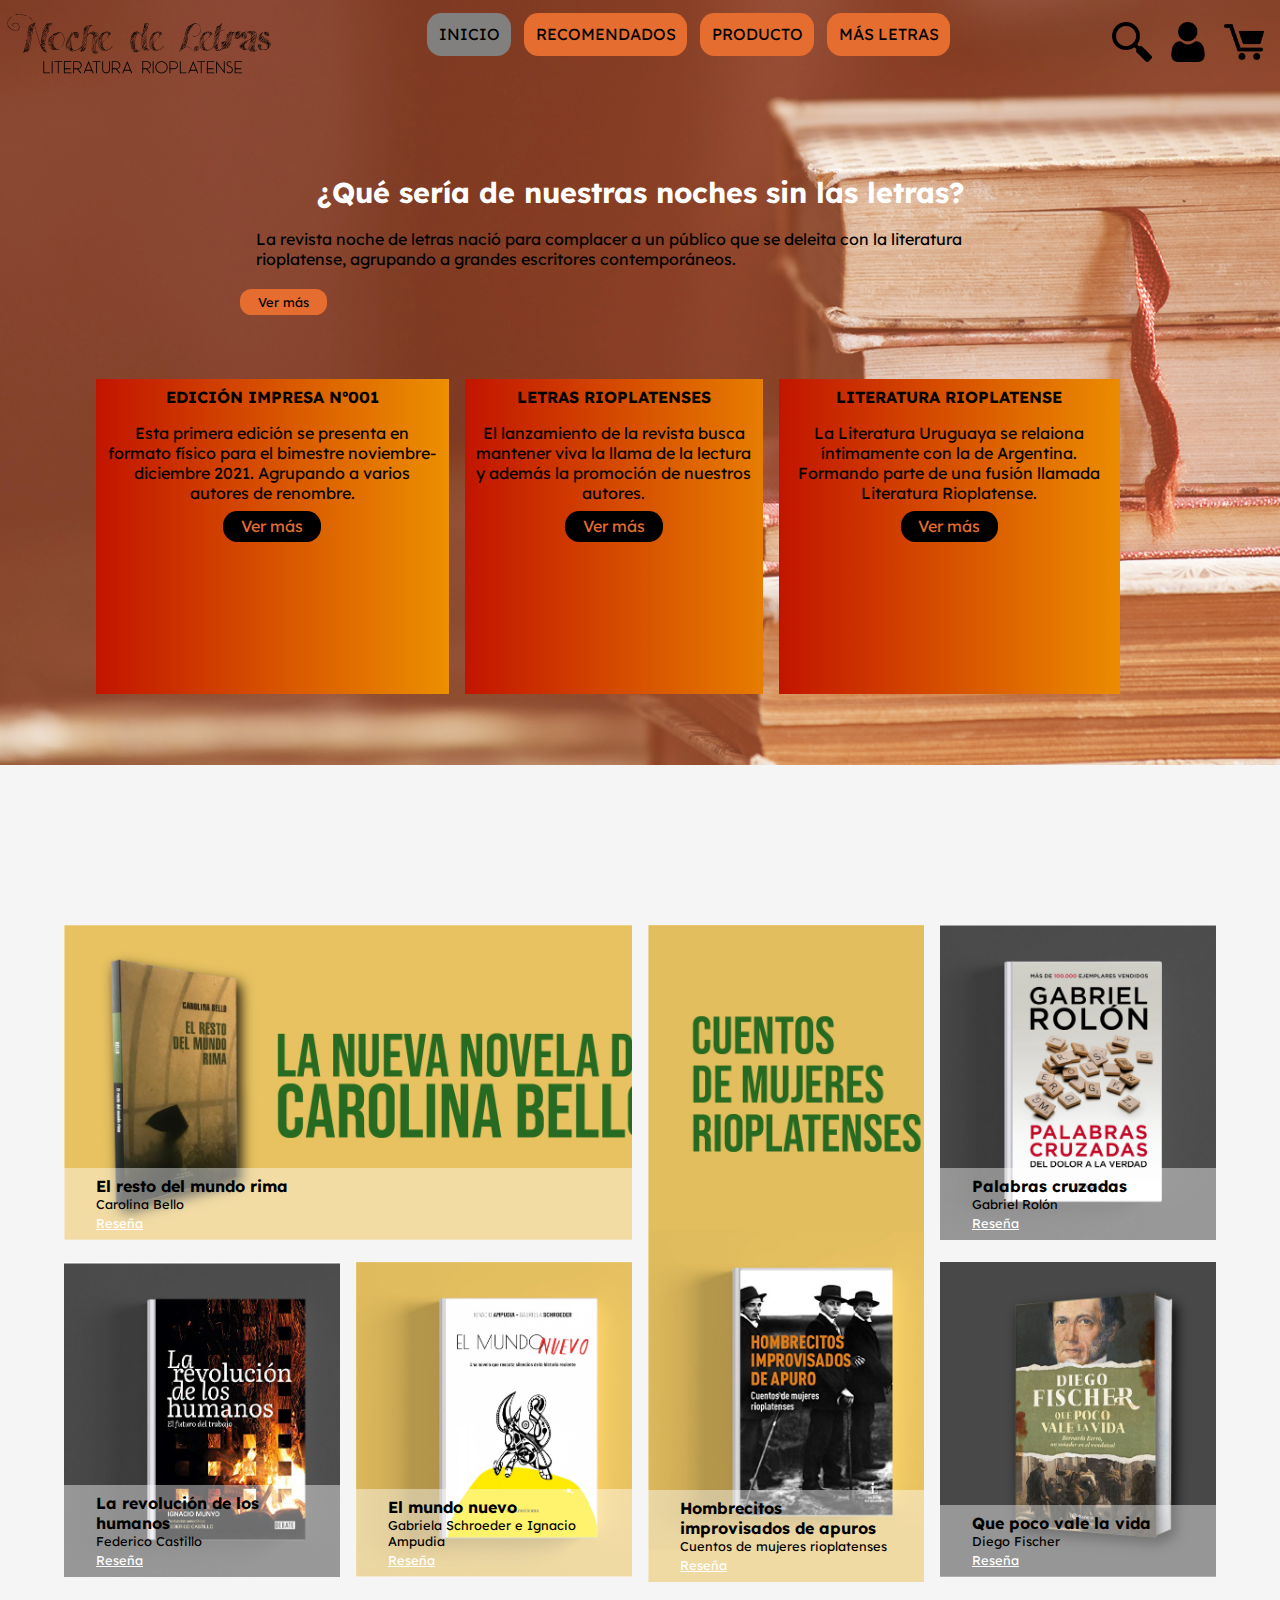
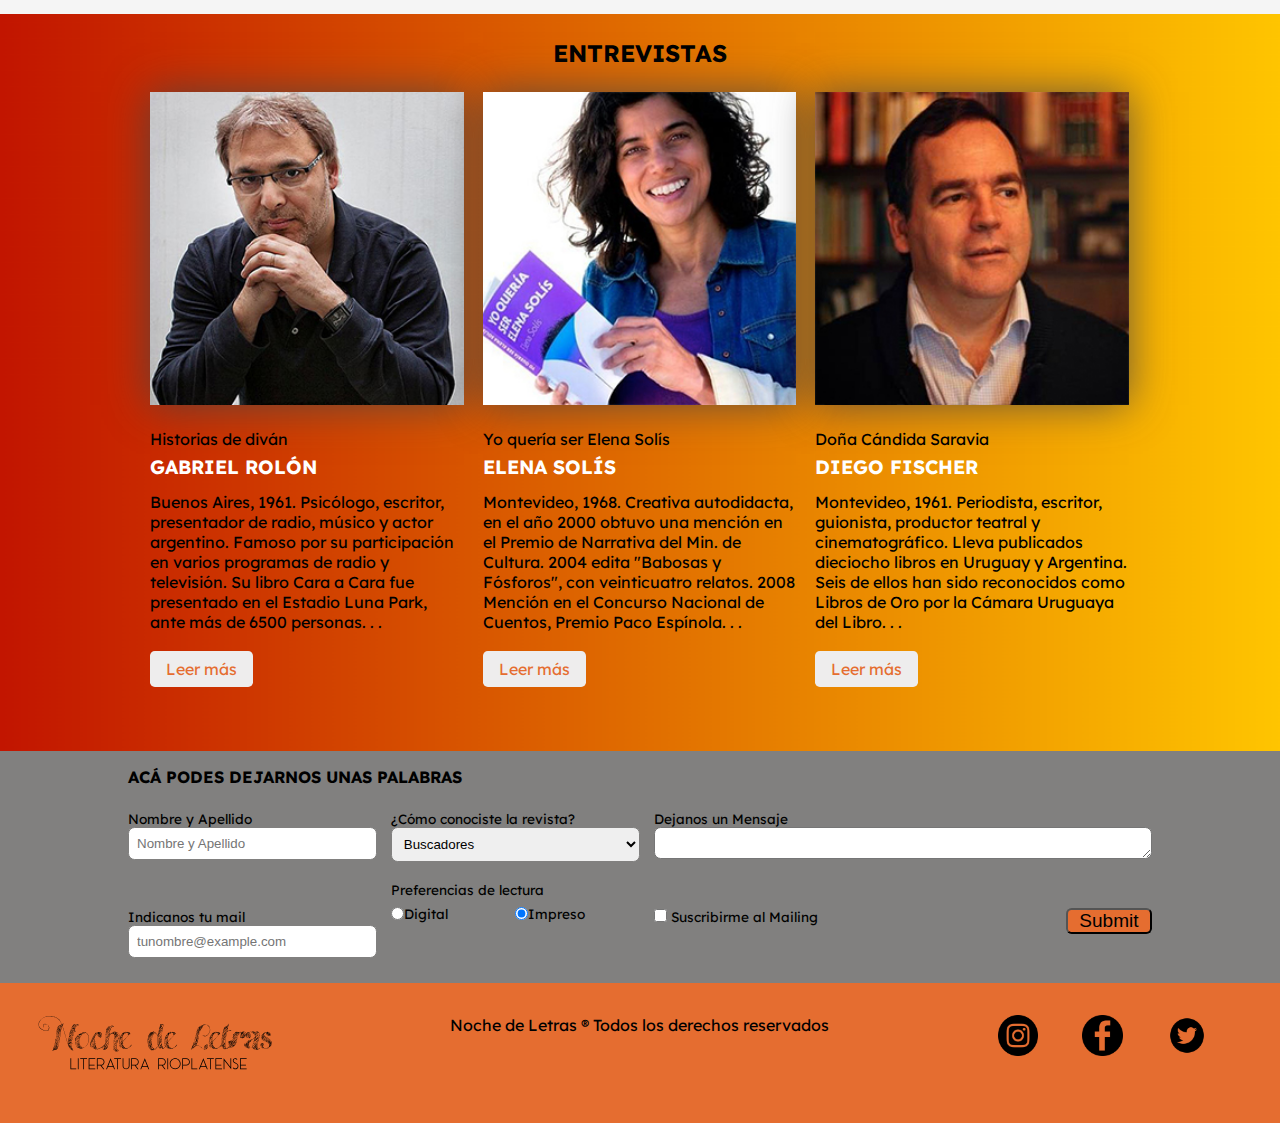
<file: index.html>
<!DOCTYPE html>
<html lang="es">

<head>
    <meta charset="UTF-8">
    <meta http-equiv="X-UA-Compatible" content="IE=edge">
    <meta name="viewport" content="width=device-width, initial-scale=1.0">
    <link href="css/estilos.css" rel="stylesheet" type="text/css">
    <title>Noche de Letras - Inicio</title>
    <link rel="icon" type="image/icon" href="img/favicon.ico">
</head>

<body>

    <div id="banner1">

        <header>
            <a href="index.html" id="logo">
                <figure>
                    <img src="img/logo.svg" alt="logo del sitio">
                </figure>
            </a>

            <nav>
                <ul>
                    <li id="activo"><a href="index.html">Inicio</a></li>
                    <li><a href="recomendados.html">Recomendados</a></li>
                    <li><a href="producto.html">Producto</a></li>
                    <li><a href="error.html">Más Letras</a></li>
                </ul>
            </nav>

            <div id="iconos">
                <figure> <a href="#"> <img src="img/lupa.png" alt="icono buscar"></a></figure>
                <figure> <a href="#"><img src="img/usuario.png" alt="icono iniciar sesión"></a></figure>
                <figure> <a href="#"><img src="img/carrito.png" alt="icono carrito de compras"></a></figure>
            </div>

        </header>

        <section>
            <article id="contenido-banner">
                <h1>¿Qué sería de nuestras noches sin las letras?</h1>
                <p>La revista noche de letras nació para complacer a un público que se deleita con la literatura
                    rioplatense, agrupando a grandes escritores contemporáneos.</p>
                <a href="#">Ver más</a>
            </article>

            <div id="cajas" class="contenedor1">
                <article id="caja-1">
                    <h2>Edición Impresa Nº001</h2>
                    <p>Esta primera edición se presenta en formato físico para el bimestre noviembre-diciembre 2021.
                        Agrupando a varios autores de renombre.</p>
                    <a href="#">Ver más</a>
                </article>

                <article id="caja-2">
                    <h2>Letras rioplatenses</h2>
                    <p>El lanzamiento de la revista busca mantener viva la llama de la lectura y además la promoción de
                        nuestros autores.</p>
                    <a href="#">Ver más</a>
                </article>

                <article id="caja-3">
                    <h2>Literatura rioplatense</h2>
                    <p>La Literatura Uruguaya se relaiona íntimamente con la de Argentina. Formando parte de una fusión
                        llamada Literatura Rioplatense.</p>
                    <a href="#">Ver más</a>
                </article>
            </div>

        </section>

    </div>

    <div class="contenedor1" id="grid">

        <article id="img1">
            <div>
                <h3>El resto del mundo rima</h3>
                <p>Carolina Bello</p>
                <a href="#">Reseña</a>
            </div>
        </article>

        <article id="img2">
            <div>
                <h3>Hombrecitos improvisados de apuros</h3>
                <p>Cuentos de mujeres rioplatenses</p>
                <a href="#">Reseña</a>
            </div>
        </article>

        <article id="img3">
            <div>
                <h3>Palabras cruzadas</h3>
                <p>Gabriel Rolón</p>
                <a href="#">Reseña</a>
            </div>
        </article>

        <article id="img4">
            <div>
                <h3>La revolución de los humanos</h3>
                <p>Federico Castillo</p>
                <a href="#">Reseña</a>
            </div>
        </article>

        <article id="img5">
            <div>
                <h3>El mundo nuevo</h3>
                <p>Gabriela Schroeder e Ignacio Ampudia</p>
                <a href="#">Reseña</a>
            </div>
        </article>

        <article id="img6">
            <div>
                <h3>Que poco vale la vida</h3>
                <p>Diego Fischer</p>
                <a href="#">Reseña</a>
            </div>
        </article>

    </div>

    <section id="entrevistas">

        <div class="contenedor1">

            <h2>Entrevistas</h2>

            <div id="autores">

                <article id="rolon">
                    <figure>
                        <img src="img/8.jpg" alt="Gabriel Rolón" class="img-fluida">
                    </figure>
                    <div class="caja-texto">
                        <div>
                            <p>Historias de diván</p>
                            <h4>Gabriel Rolón</h4>
                        </div>
                        <p class="ocultar-texto">Buenos Aires, 1961. Psicólogo, escritor, presentador de
                            radio, músico y actor
                            argentino.
                            Famoso por su participación en varios programas de radio y televisión. Su libro Cara a Cara
                            fue
                            presentado en el Estadio Luna Park, ante más de 6500 personas. . .</p>
                        <a href="">Leer más</a>
                    </div>
                </article>

                <article id="solis">
                    <figure>
                        <img src="img/7.jpg" alt="Elena Solís" class="img-fluida">
                    </figure>
                    <div class="caja-texto">
                        <div>
                            <p>Yo quería ser Elena Solís</p>
                            <h4>Elena Solís</h4>
                        </div>
                        <p class="ocultar-texto">Montevideo, 1968. Creativa autodidacta, en el año 2000 obtuvo
                            una mención en el
                            Premio de
                            Narrativa del Min. de Cultura. 2004 edita "Babosas y Fósforos", con veinticuatro relatos.
                            2008 Mención en el Concurso Nacional de Cuentos, Premio Paco Espínola. . .</p>
                        <a href="#">Leer más</a>
                    </div>

                </article>


                <article id="fischer">
                    <figure>
                        <img src="img/9.jpg" alt="Diego Fischer" class="img-fluida">
                    </figure>
                    <div class="caja-texto">
                        <div>
                            <p>Doña Cándida Saravia</p>
                            <h4>Diego Fischer</h4>
                        </div>
                        <p>Montevideo, 1961. Periodista, escritor, guionista, productor teatral y cinematográfico. Lleva
                            publicados
                            dieciocho libros en Uruguay y Argentina. Seis de ellos han sido reconocidos como Libros de
                            Oro
                            por la
                            Cámara Uruguaya del Libro. . .</p>
                        <a href="">Leer más</a>

                    </div>
                </article>

            </div>

        </div>

    </section>

    <div id="formulario">

        <div class="contenedor2">

            <h3 class="titulo-padding">Acá podes dejarnos unas palabras</h3>

            <form method="post" action="procesar.php">

                <div id="nombre-apellido">
                    <label for="nombre">Nombre y Apellido</label>
                    <input type="text" name="nombre" placeholder="Nombre y Apellido" required>
                </div>

                <div id="seleccion">
                    <label for="conocer">¿Cómo conociste la revista?</label>
                    <select id="conocer" name="conocer">
                        <option value="0" selected>Buscadores</option>
                        <option value="A">Sugerencia de amigo/conocido</option>
                        <option value="B">Publicidad en Internet</option>
                        <option value="C">Redes Sociales</option>
                        <option value="D">Otro</option>
                    </select>
                </div>

                <div id="mensaje">
                    <label for="msj">Dejanos un Mensaje</label>
                    <textarea name="mensaje" id="msj" maxlength="300" required></textarea>
                </div>

                <div id="correo">
                    <label for="email">Indicanos tu mail</label>
                    <input type="email" name="email" placeholder="tunombre@example.com" required>
                </div>


                <fieldset id="preferencias">
                    <legend>Preferencias de lectura</legend>

                    <input type="radio" name="opciones" value="digital" id="digital">
                    <label for="digital">Digital</label>

                    <input type="radio" name="opciones" value="impreso" id="impreso" checked>
                    <label for="impreso">Impreso</label>

                </fieldset>

                <div id="mailAd">
                    <div class="flex"> <input type="checkbox" name="mailing" id="mailing">
                        <label for="mailing" class="especial"> Suscribirme al Mailing </label>
                    </div>
                    <input type="submit" id="boton-form"></input>
                </div>


            </form>

        </div>

    </div>



    <footer>
        <figure> <img src="img/logo.svg" alt="logo del sitio"></figure>

        <p>Noche de Letras ® Todos los derechos reservados</p>

        <div id="iconos-redes">
            <figure><img src="img/ig.png" alt="logo instagram"></figure>
            <figure><img src="img/fb.png" alt="logo facebook"></figure>
            <figure><img src="img/tw.png" alt="logo twitter"></figure>
        </div>
    </footer>

</body>

</html>
</file>
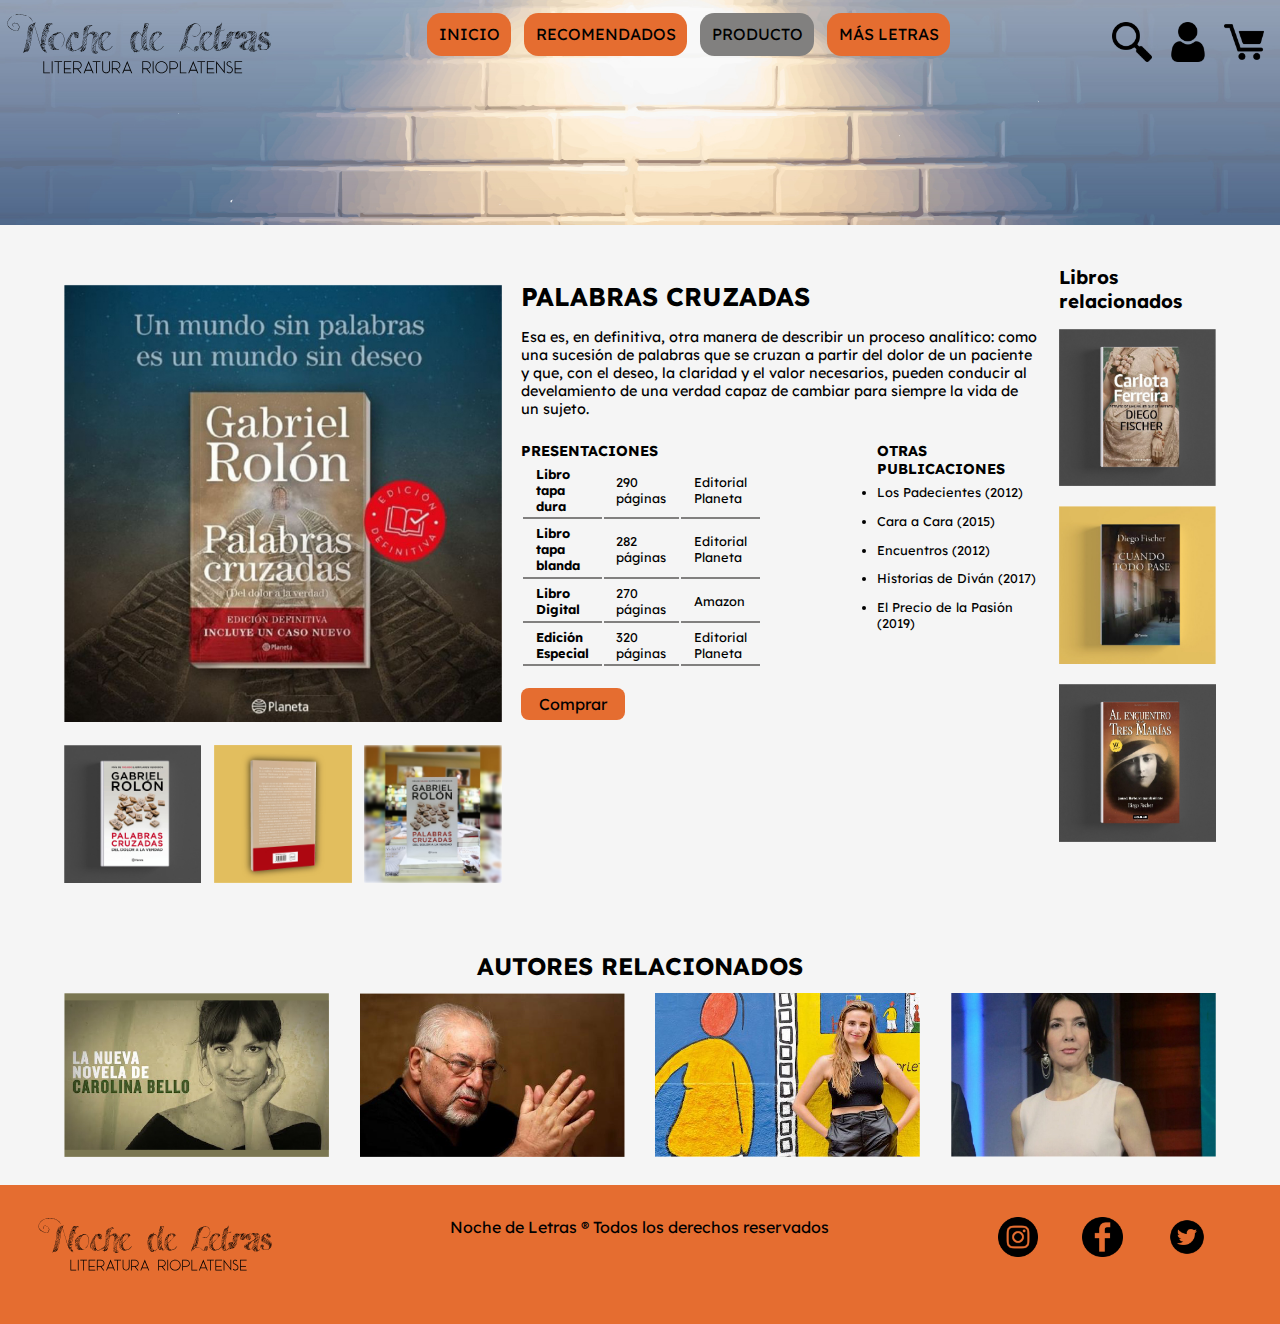
<file: producto.html>
<!DOCTYPE html>
<html lang="es">

<head>
    <meta charset="UTF-8">
    <meta http-equiv="X-UA-Compatible" content="IE=edge">
    <meta name="viewport" content="width=device-width, initial-scale=1.0">
    <link href="css/estilos.css" rel="stylesheet" type="text/css">
    <title>Producto</title>
    <link rel="icon" type="image/icon" href="img/favicon.ico">
</head>

<body>

    <div id="banner3">

        <header>
            <a href="index.html" id="logo">
                <figure>
                    <img src="img/logo.svg" alt="logo del sitio">
                </figure>
            </a>

            <nav>
                <ul>
                    <li><a href="index.html">Inicio</a></li>
                    <li><a href="recomendados.html">Recomendados</a></li>
                    <li id="activo"><a href="producto.html">Producto</a></li>
                    <li><a href="error.html">Más Letras</a></li>
                </ul>
            </nav>

            <div id="iconos">
                <figure> <a href="#"> <img src="img/lupa.png" alt="icono buscar"></a></figure>
                <figure> <a href="#"><img src="img/usuario.png" alt="icono iniciar sesión"></a></figure>
                <figure> <a href="#"><img src="img/carrito.png" alt="icono carrito de compras"></a></figure>
            </div>

        </header>

    </div>

    <section class="contenedor1">

        <div class="flex-dos" id="catalogo">

            <div id="lado-a">

                <figure id="rolon-0"><img src="img/18.jpg" alt="Libro palabras cruzadas, autor: Gabriel Rolón"
                        class="img-fluida">
                </figure>

                <div id="tres-libros">

                    <figure id="rolon-1"><img src="img/3.jpg"
                            alt=" Portada libro palabras cruzadas, autor: Gabriel Rolón" class="img-fluida">
                    </figure>

                    <figure id="rolon-2"><img src="img/17.jpg"
                            alt="Reverso libro palabras cruzadas, autor: Gabriel Rolón" class="img-fluida">
                    </figure>

                    <figure id="rolon-3"><img src="img/19.jpg" alt="Palabras cruzadas, autor: Gabriel Rolón"
                            class="img-fluida"></figure>
                </div>
            </div>

            <div id="lado-b">

                <h1 id="var-h1">Palabras Cruzadas</h1>
                <p>Esa es, en definitiva, otra manera de describir un proceso analítico: como una sucesión de palabras
                    que
                    se cruzan a partir del dolor de un paciente y que, con el deseo, la claridad y el valor necesarios,
                    pueden conducir al develamiento de una verdad capaz de cambiar para siempre la vida de un sujeto.
                </p>

                <div id="lado">

                    <div>

                        <h2>Presentaciones</h2>
                        <table>
                            <tr>
                                <th>Libro tapa dura</th>
                                <td>290 páginas</td>
                                <td>Editorial Planeta</td>
                            </tr>
                            <tr>
                                <th>Libro tapa blanda</th>
                                <td>282 páginas</td>
                                <td>Editorial Planeta</td>
                            </tr>
                            <tr>
                                <th>Libro Digital</th>
                                <td>270 páginas</td>
                                <td>Amazon</td>
                            </tr>
                            <tr>
                                <th>Edición Especial</th>
                                <td>320 páginas</td>
                                <td>Editorial Planeta</td>
                            </tr>
                        </table>
                    </div>

                    <div id="lista">
                        <h2>Otras publicaciones</h2>

                        <ul>
                            <li>Los Padecientes (2012)</li>
                            <li>Cara a Cara (2015)</li>
                            <li>Encuentros (2012)</li>
                            <li>Historias de Diván (2017)</li>
                            <li>El Precio de la Pasión (2019)</li>
                        </ul>
                    </div>

                </div>
                <a href="#">Comprar</a>
            </div>


            <aside id="libros-relacionados">
                <h3>Libros relacionados</h3>

                <figure><img src="img/20.jpg" alt="Carlota Ferreira, autor:Diego Fischer" class="img-fluida"></figure>

                <figure><img src="img/21.jpg" alt="Cuando todo pase, autor: Diego Fischer" class="img-fluida"></figure>

                <figure><img src="img/22.jpg" alt="Al encuentro de las tres Marías, autor: Diego Fischer"
                        class="img-fluida"></figure>

            </aside>
        </div>


    </section>

    <section id="autores-relacionados" class="contenedor1">
        <h2>Autores relacionados</h2>

        <figure id="carolina">
            <img src="img/23.jpg" alt="Carolina Bello" class="img-fluida">
        </figure>

        <figure id="bucay">
            <img src="img/24.jpg" alt="Jorge Bucay" class="img-fluida">
        </figure>

        <figure id="tamara">
            <img src="img/25.jpg" alt="Tamara Tenenbaum" class="img-fluida">
        </figure>

        <figure id="cristina">
            <img src="img/26.jpg" alt="Cristina Pérez" class="img-fluida">
        </figure>
    </section>


    <footer>
        <figure> <img src="img/logo.svg" alt="logo del sitio"></figure>

        <p>Noche de Letras ® Todos los derechos reservados</p>

        <div id="iconos-redes">
            <figure><img src="img/ig.png" alt="logo instagram"></figure>
            <figure><img src="img/fb.png" alt="logo facebook"></figure>
            <figure><img src="img/tw.png" alt="logo twitter"></figure>
        </div>
    </footer>
</body>

</html>
</file>
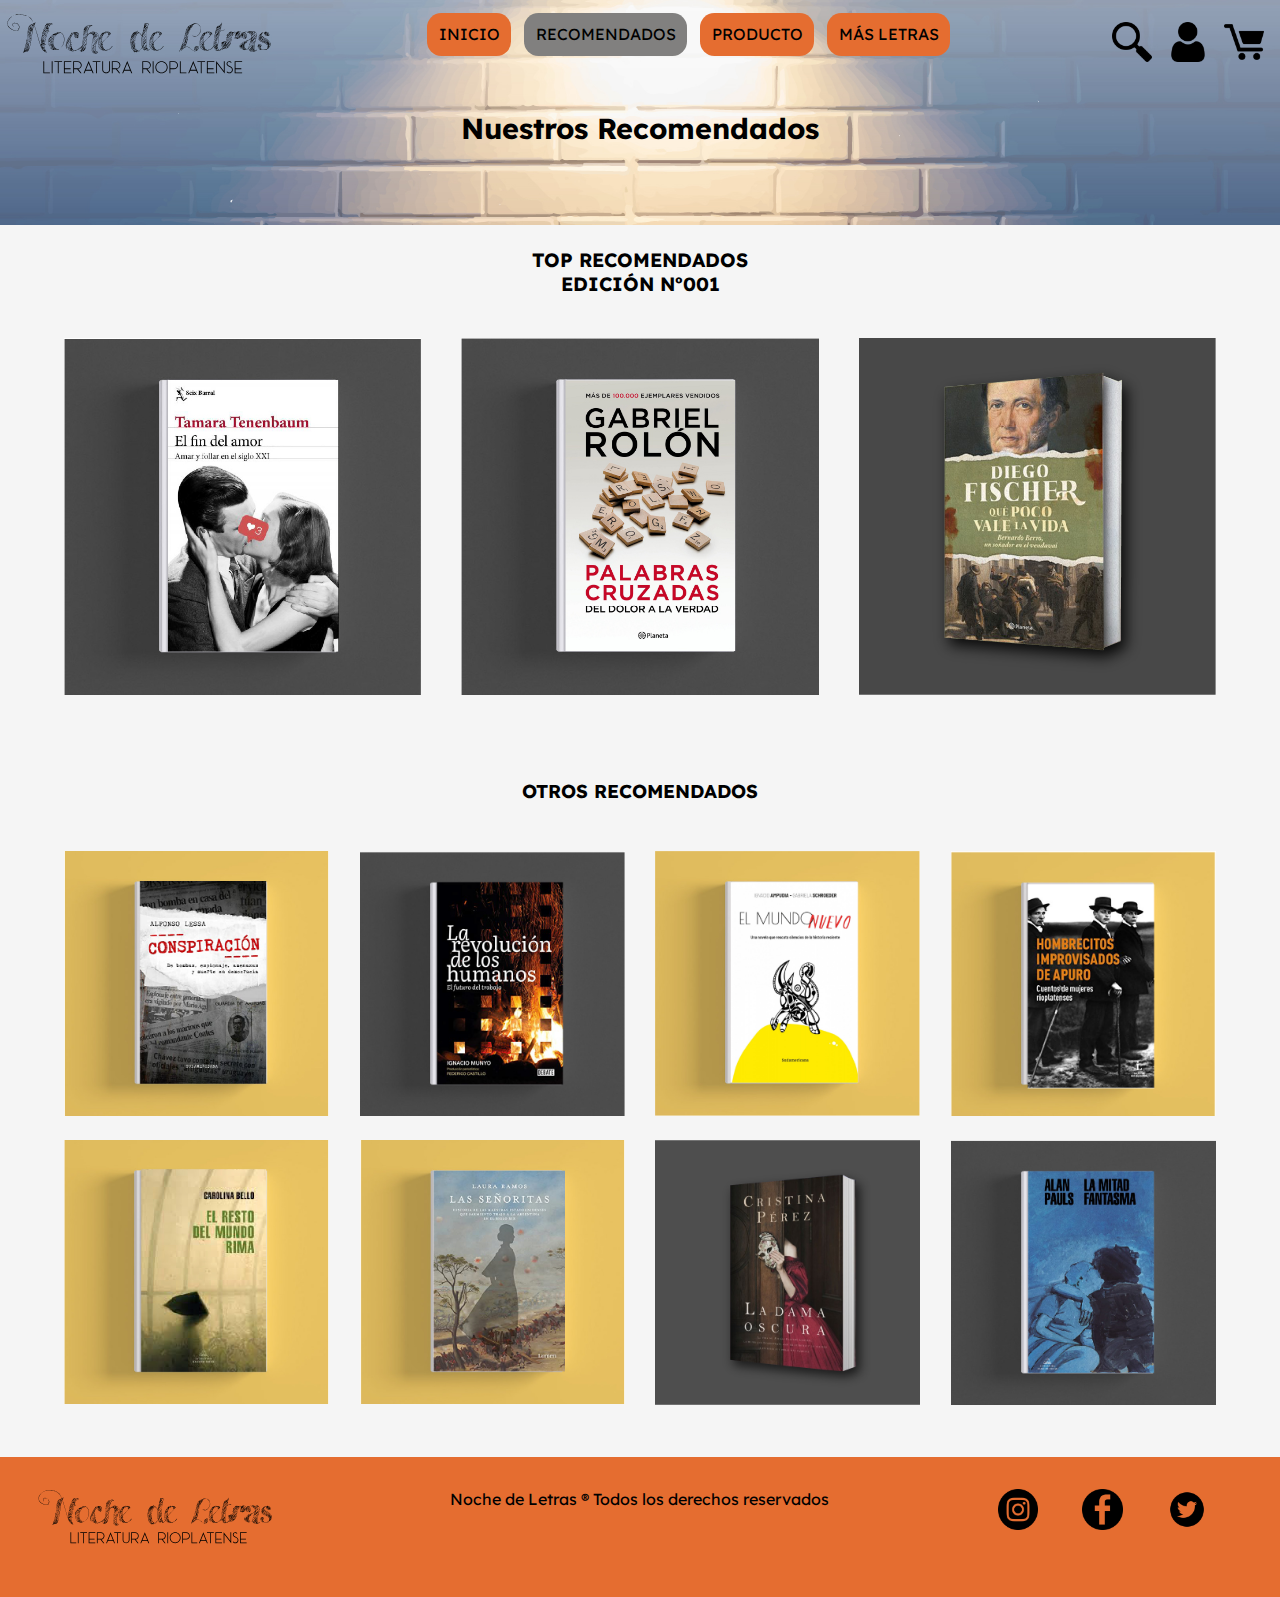
<file: recomendados.html>
<!DOCTYPE html>
<html lang="es">

<head>
    <meta charset="UTF-8">
    <meta http-equiv="X-UA-Compatible" content="IE=edge">
    <meta name="viewport" content="width=device-width, initial-scale=1.0">
    <link href="css/estilos.css" rel="stylesheet" type="text/css">
    <title>Recomendados</title>
    <link rel="icon" type="image/icon" href="img/favicon.ico">
</head>

<body>

    <div id="banner2">

        <header>
            <a href="index.html" id="logo">
                <figure>
                    <img src="img/logo.svg" alt="logo del sitio">
                </figure>
            </a>

            <nav>
                <ul>
                    <li><a href="index.html">Inicio</a></li>
                    <li id="activo"><a href="recomendados.html">Recomendados</a></li>
                    <li><a href="producto.html">Producto</a></li>
                    <li><a href="error.html">Más Letras</a></li>
                </ul>
            </nav>

            <div id="iconos">
                <figure> <a href="#"> <img src="img/lupa.png" alt="icono buscar"></a></figure>
                <figure> <a href="#"><img src="img/usuario.png" alt="icono iniciar sesión"></a></figure>
                <figure> <a href="#"><img src="img/carrito.png" alt="icono carrito de compras"></a></figure>
            </div>

        </header>
        <section class="titulo-padding">
            <h1>Nuestros Recomendados</h1>
        </section>
    </div>
    <!-- CIERRA BANNER  -->

    <section id="top-reco" class="contenedor1">

        <h2>Top recomendados <br> edición Nº001</h2>


        <figure id="reco-1"> <img src="img/10.jpg" alt="Libro el fin del amor, autor Tamara Tenenbaum"
                class="img-fluida">
            <figcaption>
                El fin del amor. Autora: Tamara Tenenbaum.
            </figcaption>
        </figure>

        <figure id="reco-2"> <a href="producto.html">
                <img src="img/3.jpg" alt="Libro palabras cruzadas, autor Gabriel Rolón" class="img-fluida">
                <figcaption>
                    Palabras cruzadas. Autor: Gabriel Rolón.
                </figcaption>
            </a>
        </figure>


        <figure id="reco-3">
            <img src="img/6.jpg" alt="Libro qué poco vale la vida, autor Diego Fischer" class="img-fluida">
            <figcaption>
                Qué poco vale la vida. Autor: Diego Fischer"
            </figcaption>
        </figure>

    </section>

    <section class="contenedor1" id="otros-recomendados">

        <h3 class="titulo-padding">Otros recomendados</h3>

        <div class="flex-dos" id="treinta">

            <figure id="reco-4"> <img src="img/13.jpg" alt="Libro conspiración, autor Alfonso Lessa" class="img-fluida">
                <figcaption>
                    Conspiración. Autor: Alfonso Lessa.
                </figcaption>
            </figure>

            <figure id="reco-5"> <img src="img/4.jpg"
                    alt="Libro la revolución de los humanos, autores Ignacio Murejo y Federico Castillo"
                    class="img-fluida">
                <figcaption>
                    La revolución de los humanos. Autores: Ignacio Murejo y Federico Castillo
                </figcaption>
            </figure>

            <figure id="reco-6"> <img src="img/5.jpg"
                    alt="Libro el mundo nuevo, autores Gabriela Schroeder e Ignacio Ampudia" class="img-fluida">
                <figcaption>
                    El mundo nuevo. Autores: Gabriela Schroeder e Ignacio Ampudia
                </figcaption>
            </figure>

            <figure id="reco-7"> <img src="img/16.jpg"
                    alt="Libro hombrecitos improvisados de apuro, Cuentos de mujeres rioplatenses" class="img-fluida">
                <figcaption>
                    Hombrecitos improvisados de apuro. Cuentos de mujeres rioplatenses
                </figcaption>
            </figure>

            <figure id="reco-8"> <img src="img/15.jpg" alt="Libro el resto del mundo rima, autor Carolina Bello"
                    class="img-fluida">
                <figcaption>
                    El resto del mundo rima. Autora: Carolina Bello
                </figcaption>
            </figure>

            <figure id="reco-9"> <img src="img/11.jpg" alt="Libro las señoritas, Autor Laura Ramos" class="img-fluida">
                <figcaption>
                    Las señoritas. Autora: Laura Ramos.
                </figcaption>
            </figure>

            <figure id="reco-10"> <img src="img/12.jpg" alt="Libro la dama oscura, autor Cristina Perez"
                    class="img-fluida">
                <figcaption>
                    La dama oscura. Autora: Cristina Perez
                </figcaption>
            </figure>

            <figure id="reco-11"> <img src="img/14.jpg" alt="Libro la mitad fantasma, autor Alan Pauls"
                    class="img-fluida">
                <figcaption>
                    La mitad fantasma. Autor: Alan Pauls
                </figcaption>
            </figure>
        </div>

    </section>



    <footer>
        <figure> <img src="img/logo.svg" alt="logo del sitio"></figure>

        <p>Noche de Letras ® Todos los derechos reservados</p>

        <div id="iconos-redes">
            <figure><img src="img/ig.png" alt="logo instagram"></figure>
            <figure><img src="img/fb.png" alt="logo facebook"></figure>
            <figure><img src="img/tw.png" alt="logo twitter"></figure>
        </div>
    </footer>
</body>

</html>
</file>
<file: css/estilos.css>
/* GENERALES */

@import url('https://fonts.googleapis.com/css2?family=Lexend+Deca:wght@100;200;300;500;600;800;900&family=Montserrat:wght@300;500;600;700&display=swap');

* {
    margin: 0;
    padding: 0;
    box-sizing: border-box;
}

body {
    background-color: rgb(245, 245, 245);
    font-family: 'Lexend Deca', sans-serif;
}




/* --------------- MOBILE --------------- */

@media screen and (min-width: 0)
and (max-width:767px){   
    
    
    
    h1 {
       color: white;
       font-size: 2em;
       text-align: center;
    }
    
    h2 {
       font-size: 1.4em;
       text-transform: uppercase;
       color: black;
       padding: 1.4em 0;
    }
    
    
    
    /* VARIABLES COLORES*/
    
    :root {
        --var-primary: #E56D30;
        --var-secondary: #81807f;
    }
    
    /* LIBRERÍA DE CLASES */
    
.contenedor1 {
    width: 90%;
    margin: 0 auto;
}

.contenedor2 {
    width: 80%;
    margin: 0 auto;
}
    
.img-fluida {
    width: 100%;
}
    
.ocultar-texto {
    display: none;
}
    
.titulo-padding {
    padding: 1.2em 0;
}
    
    
    /* HEADER MOBILE */
    

#banner1 {
    background: url(../img/banner1.jpg) no-repeat center;
    background-size: cover;
    height: 95vh;
    position: relative;
}

#banner2 {
    background: url(../img/banner2.jpg) no-repeat center;
    background-size: cover;
    height: 45vh;
    position: relative;
}

#banner3 {
    background: url(../img/banner2.jpg) no-repeat center;
    background-size: cover;
    height: 30vh;
    position: relative;
}

#banner2 h1 {
    color: black;
}
    
#logo {
    order: 1;
}
     

#logo img {
    width: 45vw;
}

header {
    width: 95%;
    margin: 0 auto;
    display: flex;
    flex-wrap: wrap;
    justify-content: space-between;
    padding: 1em 0.8em;
}

#iconos {
    display: flex;
    gap: 2em;
    order: 2;
}
#iconos img {
    width: 2.8em;
}

nav {
    order: 3;
    width: 100%;
}

nav ul {
    list-style-type: none;
    display: flex;
    flex-wrap: wrap;
    gap: 0.6em;
    justify-content: space-between;
}

nav ul li a {
    text-decoration: none;
    background-color: var(--var-primary);
    color: black;
    display: block;
    padding: 0.25em 0.8em;
    text-transform: uppercase;
    border: 0.125em  solid transparent;;
    border-radius: 0.9em; 
    -webkit-border-radius: 0.9em;
    -moz-border-radius: 0.9em;
    -ms-border-radius: 0.9em;
    -o-border-radius: 0.9em;
}

nav ul li a:hover {
    background-color: var(--var-secondary);
    border: 0.125em solid transparent;
    color: black;
    padding: 0.25em 0.8em;
    border-radius: 0.9em;
    -webkit-border-radius: 0.9em;
    -moz-border-radius: 0.9em;
    -ms-border-radius: 0.9em;
    -o-border-radius: 0.9em;
}

#activo a{
    background-color: var(--var-secondary);
    border: 0.125em solid transparent;
    color: black;
    padding: 0.25em 0.8em;
    border-radius: 0.9em;
    -webkit-border-radius: 0.9em;
    -moz-border-radius: 0.9em;
    -ms-border-radius: 0.9em;
    -o-border-radius: 0.9em;
}


#contenido-banner {
    padding: 2.5em 3.8em;
    text-align: center;
}

#contenido-banner p {
    font-size: 1.2em;
    padding: 0.8em 0;
}

#contenido-banner a {
    text-decoration: none;
    color: black;
    display: inline-block;
    padding: 0.310em 1.120em;
    border-radius: 0.5em 1.120em;
    font-size: 1em;
    -webkit-border-radius: 0.5em;
    -moz-border-radius: 0.5em;
    -ms-border-radius: 0.5em;
    -o-border-radius: 0.5em;
    background-color: var(--var-primary);
}

#cajas {
    width: 90%;
    height: 40%;
    display: flex;    
}

#cajas article {
    background:url(../img/gradient1.jpg);
    text-align: center;
    width: 90%;
    padding: 1.2em;
    position: absolute;
}

#cajas a {
    text-decoration: none;
    color:var(--var-primary);
    display: inline-block;
    padding: 0.350em 1.120em;
    font-size: 1.5em;
    border-radius: 0.5em 1.120em;
    -webkit-border-radius: 0.5em;
    -moz-border-radius: 0.5em;
    -ms-border-radius: 0.5em;
    -o-border-radius: 0.5em;
    background-color: black;
}

#cajas p {
    padding-bottom: 1.3em;
}

#caja-2, #caja-3 {
    display: none;
}




/* GRID INDEX */

#img1 {
    background: url(../img/1.jpg) no-repeat;
    display: none;
}

#img2 {
    background: url(../img/2.jpg) no-repeat;
    background-size: cover;
    display: none;
}

#img3 {
    background: url(../img/3.jpg) no-repeat;
    background-size: cover;
    width: 100%;
    height: 90vh;
}

#img4 {
    background: url(../img/4.jpg) no-repeat;
    display: none;
}

#img5 {
    background: url(../img/5.jpg) no-repeat;
    background-size: cover;
    width: 100%;
    height: 90vh;
}


#img6 {
    background: url(../img/6.jpg) no-repeat;
    background-size: cover;
    width: 100%;
    height: 90vh;
}

#grid {
    padding-top: 14em;
    padding-bottom: 4em;
    display: flex;
    flex-direction: column;
    gap: 2em 0;
}

#grid h3 {
    font-size: 2em;
    color: black;
}

#grid p {
    font-size: 1.6em;
}

#grid>article {
    position: relative;
}

#grid>article>div {
    padding: 0.5em 2em;
    position: absolute;
    left: 0;
    bottom: 0;
    width: 100%;
    background-color: rgba(255, 255, 255, 0.427);
}

#grid>article>div>a {
    color: var(--var-primary);
    font-size: 1.3em;
}


/* ENTREVISTAS INDEX MOBILE */

#entrevistas {
    background: url(../img/gradient1.jpg);
}

#rolon, #solis {
    display: flex;
    justify-content: space-between;
    padding: 1.6em;
}

#rolon h4, #solis h4 {
    font-size: 1.6em;
    color: white;
}

#rolon p, #solis p {
    font-size: 1.2em;
}

#rolon>figure>img, #solis>figure>img {
    box-shadow:  0 0 2.5em rgba(70, 69, 69, 0.8);
}

#fischer {
    display: none;
}

.caja-texto {
    width: 50%;
    display: flex;
    flex-direction: column;
    align-items: flex-start;
    gap: 28%;
    padding: 2em;
}

.caja-texto a {
    text-decoration: none;
    color: var(--var-primary);
    display: inline-block;
    text-align: center;
    padding: 0.5em;
    border-radius: 0.3em;
    -webkit-border-radius: 0.3em;
    -moz-border-radius: 0.3em;
    -ms-border-radius: 0.3em;
    -o-border-radius: 0.3em;
    background-color:rgb(238, 237, 237);
}

.caja-texto a:hover {
    text-decoration: none;
    color: var(--var-primary);
    background-color: var(--var-secondary);
    display: inline-block;
    text-align: center;
    padding: 0.5em;
    border-radius: 0.3em;
    -webkit-border-radius: 0.3em;
    -moz-border-radius: 0.3em;
    -ms-border-radius: 0.3em;
    -o-border-radius: 0.3em;
    background-color:rgb(238, 237, 237);
}


/* FORMULARIO MOBILE */

#formulario {
    background-color: var(--var-secondary);
    display: grid;
    font-size: 1.2em;
}


#formulario h3 {
    text-align: center;
    text-transform: uppercase;
}

#formulario select {
    border: 0.125em solid var(--var-secondary);
    padding: 1em 0.6em;
    width: 100%;
    border-radius: 0.5em;
    -webkit-border-radius: 0.5em;
    -moz-border-radius: 0.5em;
    -ms-border-radius: 0.5em;
    -o-border-radius: 0.5em;
}

#nombre-apellido input, #correo input {
    border: 0.125em solid var(--var-secondary);
    padding: 1em 0.6em;
    width: 100%;
    border-radius: 0.5em;
    -webkit-border-radius: 0.5em;
    -moz-border-radius: 0.5em;
    -ms-border-radius: 0.5em;
    -o-border-radius: 0.5em;
}

::placeholder {
    font-size: 1.2em;
}

#mensaje textarea {
    width: 100%;
    padding: 2em 0;
}


#nombre-apellido, #correo, #preferencias, #mensaje, #mailAd {
    padding: 1em 0;
}



fieldset {
    border: 0;
}

#boton-form {
    font-size: 1em;
    text-decoration: none;
    color: black;
    display: block;
    padding: 0.2em 0.6em;
    border-radius: 0.3em;
    -webkit-border-radius: 0.3em;
    -moz-border-radius: 0.3em;
    -ms-border-radius: 0.3em;
    -o-border-radius: 0.3em;
    background-color: var(--var-primary);
}


/* FOOTER MOBILE */

footer {
    background-color: var(--var-primary);
    text-align: center;
    padding: 2em;
}

footer img {
    width: 50%;
}

footer p {
    font-size: 1.5em;
}

#iconos-redes {
    display: flex;
    flex-direction: row;
    justify-content: space-between;
    padding: 3em 4em;
}

#iconos-redes img {
    width: 40%;
}



/* ------RECOMENDADOS MOBILE---- */

#reco-3 {
    display: none;
}

#top-reco {
    display: flex;
    flex-direction: column;
    flex: 1;
    gap: 1.5em;
    padding-bottom: 2em;
}

#top-reco figure {
    position: relative;
}

#top-reco figcaption {
   position: absolute;
   bottom: 0;
   left: 0;
   width: 100%;
   height: 100%;
   background-color:rgba(0, 0, 0, 0.523) ;
   padding: 1.2em;
   color: white;
   display: flex;
   justify-content: center;
   align-items: center;
   opacity: 0;
   transition: all 1s ease;
}

#top-reco figure:hover figcaption {
   opacity: 1;
}

#top-reco h2 {
    text-align: center;
}

#otros-recomendados {
    text-align: center;
}

#otros-recomendados figure {
    position: relative;
}

#otros-recomendados figure:hover figcaption {
   opacity: 1;
}

#otros-recomendados figcaption {
   position: absolute;
   bottom: 0;
   left: 0;
   width: 100%;
   height: 100%;
   background-color:rgba(0, 0, 0, 0.523) ;
   padding: 1.2em;
   color: white;
   display: flex;
   justify-content: center;
   align-items: center;
   opacity: 0;
   transition: all 1s ease;
}

#reco-4, #reco-5 {
    display: none;
}

.flex-dos {
    display: flex;
    flex: 2;
    flex-wrap: wrap;
    gap: 3%;
    padding-bottom: 1.5em;
}

.flex-dos figure {
    width: 48%;
    padding-bottom: 1.3em;
}


/*------ CATÁLOGO MOBILE -----*/

#rolon-1, #rolon-2, #rolon-3 {
    display: none;
}

#rolon-0 {
    width: 100%;
    padding: 2em 0;
}


#carolina, #bucay {
    display: none;
}


th, td {
    border-bottom: 0.2em solid var(--var-secondary);
    font-size: 1.3em;
    text-align: justify;
    padding: 1em 1.5em;
    width: 100%;
}

#var-h1 {
    color: black;
    font-size: 2.2em;
    padding-bottom: 1.2em;
}

#lista li {
    font-size: 1.3em;
}

#lista ul {
    padding-bottom: 2em;
}

#lado-b a {
    text-decoration: none;
    color: black;
    display: inline-block;
    padding: 0.310em 1.120em;
    border-radius: 0.5em 1.120em;
    -webkit-border-radius: 0.5em;
    -moz-border-radius: 0.5em;
    -ms-border-radius: 0.5em;
    -o-border-radius: 0.5em;
    background-color: var(--var-primary);
}

#libros-relacionados {
    display: none;
}

#autores-relacionados {
    display: flex;
    flex: 2;
    flex-wrap: wrap;
    gap: 1.2em;
    justify-content: space-between;
}

#autores-relacionados h2 {
    width: 100%;
    text-align: center;
}

#tamara, #cristina {
    width: 48%;
    padding-bottom: 2em;
}

/* ------ PÁGINA ERROR 404 MOBILE ------ */

#error {
    display: flex;
    flex-direction: column;
    text-align: center;
    padding-top: 1.5em;
}

#error>h1 {
    color: var(--var-primary);
    font-size: 3em;
    text-transform: uppercase;
    order: 2;
}

#error>p {
    font-size: 1.4em;
    padding: 0.5em 2em;
    order: 3;
}

#error>figure {
    padding-top: 1.2em;
}

#error>figure>img {
    width: 75%;
    order: 1;
}

#error>div {
    align-items: flex-start;
    order: 4;
    padding-bottom: 2em;
}

#error>div>a {
    text-decoration: none;
    background-color: var(--var-primary);
    color: black;
    display: inline-block;
    padding: 0.6em 1.2em;
    border-radius: 0.9em;
    -webkit-border-radius: 0.9em;
    -moz-border-radius: 0.9em;
    -ms-border-radius: 0.9em;
    -o-border-radius: 0.9em;
}

}



/* --------------- TABLETS --------------- */

@media screen and (min-width: 768px)
and (max-width:991px){
   
    
    h1 {
       color: white;
       font-size: 2em;
       text-align: center;
    }
    
    h2 {
       font-size: 1.8em;
       text-transform: uppercase;
       color: black;
       text-align: center;
    }
  
    
    /* VARIABLES COLORES*/
    
    :root {
        --var-primary: #E56D30;
        --var-secondary: #81807f;
    }
    
    /* LIBRERÍA DE CLASES TABLETS */
    
.contenedor1 {
    width: 90%;
    margin: 0 auto;
}

.contenedor2 {
    width: 80%;
    margin: 0 auto;
}
    
.img-fluida {
    width: 100%;
 }
    
    
      /* HEADER TABLETS */
    
#banner1 {
    background: url(../img/banner1.jpg) no-repeat center;
    background-size: cover;
    height: 85vh;
    position: relative;
 }

#banner2 {
    background: url(../img/banner2.jpg) no-repeat center;
    background-size: cover;
    height: 25vh;
}

#banner3 {
    background: url(../img/banner2.jpg) no-repeat center;
    background-size: cover;
    height: 25vh;
}

#banner2 h1 {
    color: black;
}
    
#logo {
    order: 1;
} 
    

#logo img {
    width: 25vw;
    order: 1;
}

header {
    width: 100%;
    margin: 0 auto;
    display: flex;
    justify-content: space-between;
    flex-wrap: wrap;  
    padding: 0.8em 0em;
}

#iconos {
    display: flex;
    gap: 1em;
    order: 3;
    padding: 0.6em 1em;
}

#iconos img {
    width: 1.8em;
}

nav {
    order: 2;
}


nav ul {
    list-style-type: none;
    display: flex;
    flex-wrap: wrap;
    gap: 0.8em;
    justify-content: space-between;
}

nav ul li a {
    text-decoration: none;
    color: black;
    display: block;
    background-color: var(--var-primary);
    padding: 0.8em 0.6em;
    font-size: 0.8em;
    text-transform: uppercase;
    border: 0.125em  solid transparent;
    border-radius: 0.9em;
    -webkit-border-radius: 0.9em;
    -moz-border-radius: 0.9em;
    -ms-border-radius: 0.9em;
    -o-border-radius: 0.9em;
}

nav ul li a:hover {
    background-color: var(--var-secondary);
    border: 0.125em solid transparent;
    color: black;
    padding: 0.8em 0.6em;
    font-size: 0.8em;
    border-radius: 0.9em;
    -webkit-border-radius: 0.9em;
    -moz-border-radius: 0.9em;
    -ms-border-radius: 0.9em;
    -o-border-radius: 0.9em;
}

#activo a{
    background-color: var(--var-secondary);
    border: 0.125em solid transparent;
    color: black;
    padding: 0.8em 0.6em;
    border-radius: 0.9em;
    -webkit-border-radius: 0.9em;
    -moz-border-radius: 0.9em;
    -ms-border-radius: 0.9em;
    -o-border-radius: 0.9em;
}


#contenido-banner {
    padding: 5em 3.8em;
    text-align: center;
}

#contenido-banner p {
    font-size: 1.2em;
    padding: 1em;
}

#contenido-banner a {
    text-decoration: none;
    color: black;
    display: inline-block;
    padding: 0.4em 1.2em;
    border-radius: 0.5em 1.120em;
    font-size: 1em;
    -webkit-border-radius: 0.5em;
    -moz-border-radius: 0.5em;
    -ms-border-radius: 0.5em;
    -o-border-radius: 0.5em;
    background-color: var(--var-primary);
}

#cajas {
    width: 90%;
    height: 30vh;
    display: flex; 
    flex: 2;
    gap: 1em;
    left: 3em;
    position: absolute;
}

#cajas article {
    background:url(../img/gradient1.jpg);
    padding: 1em;
    width: 100%;
    height: 45vh;
}

#cajas a {
    text-decoration: none;
    color:var(--var-primary);
    display: inline-block;
    padding: 0.350em 1em;
    font-size: 1em;
    border-radius: 0.5em;
    -webkit-border-radius: 0.5em;
    -moz-border-radius: 0.5em;
    -ms-border-radius: 0.5em;
    -o-border-radius: 0.5em;
    background-color: black;
}

#cajas p {
    padding: 0 0.5em;
}

#cajas h2 {
    font-size: 1.6em;
    padding-top: 0.6em;
}

#caja-1, #caja-2 {
    display: flex;
    flex-direction: column;
    align-items: flex-start;
    justify-content: space-between;
}

#caja-3 {
    display: none;
}


/* GRID INDEX TABLETS*/

#img1 {
    background: url(../img/1.jpg) no-repeat;
    background-size: cover;
    background-position-x: center;
    width: 100%;
    height: 60vh;
}

#img2 {
    background: url(../img/2.jpg) no-repeat;
    display: none;
}

#img3 {
    background: url(../img/3.jpg) no-repeat;
    background-size: cover;
    background-position-x: center;
    width: 48%;
    height: 60vh;
}

#img4 {
    background: url(../img/4.jpg) no-repeat;
    display: none;
}

#img5 {
    background: url(../img/5.jpg) no-repeat;
    display: none; 
}

#img6 {
    background: url(../img/6.jpg) no-repeat;  
    background-size: cover;
    background-position-x: center;
    width: 48%;
    height: 60vh;
}

#grid {
    display: flex;
    flex-wrap: wrap;
    flex:2;
    gap: 1.25em;
    padding-top: 16em;
    padding-bottom: 1em;
}

#grid h3 {
    font-size: 1.4em;
    color: black;
}

#grid p {
    font-size: 1.2em;
}

#grid>article {
    position: relative;
}

#grid>article>div {
    padding: 0.5em 2em;
    position: absolute;
    left: 0;
    bottom: 0;
    width: 100%;
    background-color: rgba(255, 255, 255, 0.427);
}

#grid>article>div>a {
    color: white;
    font-size: 1.2em;
}

/* ENTREVISTAS INDEX TABLETS*/

#entrevistas {
    background: url(../img/gradient1.jpg);
}

#entrevistas h2 {
    padding-top: 1em;
}

#rolon, #solis {
    display: flex;
    justify-content: space-between;
    padding: 2em;
}

#rolon h4, #solis h4 {
    font-size: 1.5em;
    color: white;
}


#rolon p, #solis p {
    font-size: 1em;
    padding: 0.5em 0;
}

#rolon>figure>img, #solis>figure>img {
    box-shadow:  0 0 2.5em rgba(70, 69, 69, 0.8);
}

#fischer {
    display: none;
}

.caja-texto {
    width: 50%;
    display: flex;
    flex-direction: column;
    align-items: flex-start;
    gap: 0.5em;
}

.caja-texto a {
    text-decoration: none;
    color: var(--var-primary);
    display: inline-block;
    text-align: center;
    padding: 0.5em;
    border-radius: 0.3em;
    -webkit-border-radius: 0.3em;
    -moz-border-radius: 0.3em;
    -ms-border-radius: 0.3em;
    -o-border-radius: 0.3em;
    background-color:rgb(238, 237, 237);
}

/* ------- FORMULARIO TABLETS --------*/

#formulario {
    background-color: var(--var-secondary);
    font-size: 0.85em;
    display: flex;
    flex-direction: column;
    padding-bottom: 1.4em;
}

form {
    display: grid;
    grid-gap: 1em;
    grid-template: 1fr 1fr / 1fr 1fr;
}

form:nth-child(1) {
    grid-column: 1/2;
    grid-row:1/2;
}

form:nth-child(2) {
    grid-column: 2/3;
    grid-row: 1/2;
}

form:nth-child(3) {
    grid-column: 1/3;
    grid-row: 3/4;
}

form:nth-child(4) {
    grid-column: 1/2;
    grid-row: 2/3;
}

form:nth-child(5) {
    grid-column: 2/3;
    grid-row: 2/3;
}

form:nth-child(6) {
    grid-column: 1/3;
    grid-row: 4/5;
}


#formulario h3 {
    text-align: center;
    padding-top: 1em;
    font-size: 1.4em;
    text-transform: uppercase;
}

#nombre-apellido {
    display: inline-flex;
    flex-direction: column;
}

#seleccion {
    display: inline-flex;
    flex-direction: column;    
}

#correo {
    display: inline-flex;
    flex-direction:column;
}


#preferencias {
    display: inline-flex;
}

#mensaje {
    display: inline-flex;
    flex-direction: column;
}

#mailAd {
    display: flex;
    flex-direction: row;
    justify-content: space-between;
}


#nombre-apellido input, #correo input, #seleccion select {
    border: 0.125em solid var(--var-secondary);
    padding: 1em 0.6em;
    border-radius: 0.5em;
    -webkit-border-radius: 0.5em;
    -moz-border-radius: 0.5em;
    -ms-border-radius: 0.5em;
    -o-border-radius: 0.5em;
}

::placeholder {
    font-size: 1.2em;
}


#mensaje textarea {
    width: 100%;
    padding: 1em 0;
    border-radius: 0.5em;
    -webkit-border-radius: 0.5em;
    -moz-border-radius: 0.5em;
    -ms-border-radius: 0.5em;
    -o-border-radius: 0.5em;
}


#nombre-apellido, #correo, #seleccion, #preferencias, #mensaje, #mailAd {
    padding: 1em 0;
}


fieldset {
    border: 0;
}

#boton-form {
    font-size: 1.2em;
    text-decoration: none;
    color: black;
    display: inline-block;
    padding: 0.2em 0.4em;
    border-radius: 0.3em;
    -webkit-border-radius: 0.3em;
    -moz-border-radius: 0.3em;
    -ms-border-radius: 0.3em;
    -o-border-radius: 0.3em;
    background-color: var(--var-primary);
}


/* FOOTER TABLETS */

footer {
    background-color: var(--var-primary);
    text-align: center;
    padding: 1em;
}

footer img {
    width: 35%;
}

footer p {
    font-size: 1.2em;
}

#iconos-redes {
    display: flex;
    flex-direction: row;
    justify-content: space-between;
    padding: 1em 18em;
}

#iconos-redes img {
    width: 40%;
}

/* ------RECOMENDADOS TABLETS---- */

#reco-3 {
    display: none;
}

#top-reco {
    display: flex;
    flex-direction: row;
    flex: 2;
    flex-wrap: wrap;
    gap: 1.5em;
    padding-bottom: 2em;
}

#top-reco figure {
    position: relative;
}

#top-reco figcaption {
   position: absolute;
   bottom: 0;
   left: 0;
   width: 100%;
   height: 100%;
   background-color:rgba(0, 0, 0, 0.523) ;
   padding: 1.2em;
   color: white;
   display: flex;
   justify-content: center;
   align-items: center;
   opacity: 0;
   transition: all 1s ease;
}

#top-reco figure:hover figcaption {
   opacity: 1;
}

#top-reco h2 {
    font-size: 1.2em;
    width: 100%;
    padding-top: 1.5em;
}

#reco-1, #reco-2 {
    width: 48%;
}

#otros-recomendados {
    text-align: center;
    text-transform: uppercase;
    padding: 2em 0;
}

#otros-recomendados figure {
    position: relative;
}

#otros-recomendados figure:hover figcaption {
   opacity: 1;
}

#otros-recomendados figcaption {
   position: absolute;
   bottom: 0;
   left: 0;
   width: 100%;
   height: 100%;
   background-color:rgba(0, 0, 0, 0.523) ;
   padding: 1.2em;
   color: white;
   display: flex;
   justify-content: center;
   align-items: center;
   opacity: 0;
   transition: all 1s ease;
}

#otros-recomendados>figure {
    width: 30%;
}

#reco-10, #reco-6 {
    display: none;
}

#treinta>figure {
    width: 30%;
}

#treinta {
    display: flex;
    flex:3;
    flex-wrap: wrap;
    gap: 1.5em;
    padding-bottom: 3em;
}



/*------ CATÁLOGO TABLETS -----*/

#rolon-0 {
    padding: 2em 0;
}

#rolon-1, #rolon-2, #rolon-3 {
    width: 32%;
}

#tres-libros {
    display: flex;
    gap: 1em;
}

#var-h1 {
    font-size: 2.5em;
    text-transform: uppercase;
}

#bucay {
    display: none;
}


th, td {
    border-bottom: 0.2em solid var(--var-secondary);
    font-size: 1em;
    text-align: justify;
    padding: 1em 1.2em;
    width: 100%;
}

#var-h1 {
    color: black;
    font-size: 1.4em;
    padding: 1em 0;
}

#lista li {
    font-size: 1em;
}

#lista ul {
    padding-bottom: 2em;
}

#lado-b a {
    text-decoration: none;
    color: black;
    display: inline-block;
    padding: 0.4em 1.120em;
    font-size: 1em;
    border-radius: 0.5em 1.120em;
    -webkit-border-radius: 0.5em;
    -moz-border-radius: 0.5em;
    -ms-border-radius: 0.5em;
    -o-border-radius: 0.5em;
    background-color: var(--var-primary);
}

.flex-dos {
    display: flex;
    flex: 2;
    flex-wrap: wrap;
    gap: 1em;
    padding-bottom: 1.5em;
    justify-content: space-between;
}

#lado-a, #lado-b {
    width: 48%;
    padding: 1.5em 0;
}

#lado-b h2 {
    font-size: 1.2em;
    text-align: left;
    padding-top: 1.2em;
}

#libros-relacionados {
    display: none;
}

#autores-relacionados {
    display: flex;
    flex-wrap: wrap;
    flex: 3;
    gap: 1em;
    justify-content: space-between;
    padding-bottom: 2em;
}

#autores-relacionados h2 {
    width: 100%;
    align-items: center;
}

#autores-relacionados figure {
    width: 31%;
}

 /* ------ PÁGINA ERROR 404 TABLETS ------ */

 #error {
    display: flex;
    flex-direction: column;
    text-align: center;
    padding-top: 1.5em;
}

#error>h1 {
    color: var(--var-primary);
    font-size: 3.5em;
    text-transform: uppercase;
    order: 2;
}

#error>p {
    font-size: 1.8em;
    padding: 0.8em 1.2em;
    order: 3;
}

#error>figure>img {
    width: 75%;
    order: 1;
}

#error>div {
    align-items: flex-start;
    order: 4;
    padding-bottom: 2em;
}

#error>div>a {
    text-decoration: none;
    background-color: var(--var-primary);
    color: black;
    display: inline-block;
    padding: 0.7em 1.3em;
    border-radius: 0.9em;
    -webkit-border-radius: 0.9em;
    -moz-border-radius: 0.9em;
    -ms-border-radius: 0.9em;
    -o-border-radius: 0.9em;
}

}

/* -------------- DESKTOP ------------ */

@media screen and (min-width: 992px) {

    h1 {
        color: white;
        font-size: 1.8em;
        text-align: center;
     }
     
     h2 {
        font-size: 1em;
        text-transform: uppercase;
        color: black;
        text-align: center;
     }
     
     
     /* VARIABLES COLORES*/
     
     :root {
         --var-primary: #E56D30;
         --var-secondary: #81807f;
     }
     
     /* LIBRERÍA DE CLASES */
     
 .contenedor1 {
     width: 90%;
     margin: 0 auto;
 }

 .contenedor2 {
     width: 80%;
     margin: 0 auto;
 }
     
 .img-fluida {
     width: 100%;
  }
     
     
     
       /* HEADER DESKTOP */
     
#banner1 {
    background: url(../img/banner1.jpg) no-repeat center;
    background-size: cover;
    position: relative;
    height: 85vh;
}

#banner2 {
    background: url(../img/banner2.jpg) no-repeat center;
    background-size: cover;
    height: 25vh; 
}

#banner2 h1 {
    color: black;
}

#banner3 {
    background: url(../img/banner2.jpg) no-repeat center;
    background-size: cover;
    height: 25vh;
}
     
  #logo {
     order: 1;
 }
         
 
 #logo img {
     width: 22vw;
     order: 1;
 }
 
 header {
     width: 100%;
     margin: 0 auto;
     display: flex;
     justify-content: space-between;
     flex-wrap: wrap;  
     padding: 0.8em 0em;
 }
 
 #iconos {
     display: flex;
     gap: 1em;
     order: 3;
     padding: 0.6em 1em;
 }

 #iconos img {
     width: 2.5em;
 }

 
 nav {
     order: 2;
 }

 
 nav ul {
     list-style-type: none;
     display: flex;
     flex-wrap: wrap;
     gap: 0.8em;
     justify-content: space-between;
 }
 
 nav ul li a {
     text-decoration: none;
     color: black;
     display: block;
     background-color: var(--var-primary);
     font-size: 1em;
     padding: 0.6em;
     text-transform: uppercase;
     border: 0.125em  solid transparent;
     border-radius: 0.9em;
     -webkit-border-radius: 0.9em;
     -moz-border-radius: 0.9em;
     -ms-border-radius: 0.9em;
     -o-border-radius: 0.9em;
}
 
 nav ul li a:hover {
     background-color: var(--var-secondary);
     border: 0.125em solid transparent;
     color: black;
     font-size: 1em;
     padding: 0.6em;
     border-radius: 0.9em;
     -webkit-border-radius: 0.9em;
     -moz-border-radius: 0.9em;
     -ms-border-radius: 0.9em;
     -o-border-radius: 0.9em;
}
 
 #activo a{
     background-color: var(--var-secondary);
 }
 
 
 #contenido-banner {
     width: 70%;
     padding: 4em 3em;
     margin: 0 auto;
     
 }
 
 #contenido-banner p {
     font-size: 1em;
     padding: 1.2em 1em;
 }
 
 #contenido-banner a {
     text-decoration: none;
     color: black;
     display: inline-block;
     padding: 0.4em 1.4em;
     border-radius: 0.5em 1.120em;
     font-size: 0.8em;
     -webkit-border-radius: 0.9em;
     -moz-border-radius: 0.9em;
     -ms-border-radius: 0.9em;
     -o-border-radius: 0.9em;
     background-color: var(--var-primary);
 }
 
 #cajas {
     display: flex; 
     flex: 3;
     left: 6em;
     gap: 1em;
     width: 80%;
     position: absolute;
 }
 
 #cajas article {
    background:url(../img/gradient1.jpg);
    background-size: cover;
    text-align: center;
    margin: 0 auto;
    height: 35vh;
 }

 #cajas h2 {
     padding: 0.5em;
 }
 
 #cajas a {
     text-decoration: none;
     color:var(--var-primary);
     display: inline-block;
     padding: 0.350em 1.120em;
     font-size: 1em;
     border-radius: 0.5em 1.120em;
     -webkit-border-radius: 0.9em;
     -moz-border-radius: 0.9em;
     -ms-border-radius: 0.9em;
     -o-border-radius: 0.9em;
     background-color: black;
 }
 
 #cajas p {
     padding: 0.5em ;
 }
 
 
 
 /* GRID INDEX DESKTOP*/


 #grid {
     display: grid;
     grid: auto/auto;
     grid-gap: 1em;
     padding-top: 10em;
     padding-bottom: 2em;
 }

 article:nth-child(1) {
    grid-column: 1/3;
    grid-row: 1/2;
 }

 article:nth-child(2) {
    grid-column: 3/4;
    grid-row: 1/3;
 }

 article:nth-child(3) {
    grid-column: 4/5;
    grid-row: 1/2;
 }

 article:nth-child(4) {
    grid-column: 1/2;
    grid-row: 2/3;
 }

 article:nth-child(5) {
    grid-column: 2/3;
    grid-row: 2/3;
 }

 article:nth-child(6) {
    grid-column: 4/5;
    grid-row: 2/3;
 }


 #img1 {
     background: url(../img/1.jpg) no-repeat;
     background-size: cover;
     display: block;
     width: 100%;
     height: 35vh;
 }
 
 #img2 {
     background: url(../img/2.jpg) no-repeat;
     background-size: cover;
     display: block;
     width: 100%;
     height: 73vh;

 }
 
 #img3 {
     background: url(../img/3.jpg) no-repeat;
     background-size: cover;
     background-position-x: center;
     display: block;
     width: 100%;
     height: 35vh;
 }
 
 #img4 {
     background: url(../img/4.jpg) no-repeat;
     background-size: cover;
     display: block;
     width: 100%;
     height: 35vh;

 }
 
 #img5 {
     background: url(../img/5.jpg) no-repeat;
     background-size: cover;
     display: block;
     width: 100%;
     height: 35vh;
     
 }
 
 #img6 {
     background: url(../img/6.jpg) no-repeat;
     background-size: cover;
     display: block;
     width: 100%;
     height: 35vh;
 }
 
 
 
 #grid h3 {
     font-size: 1em;
     color: black;
 }
 
 #grid p {
     font-size: 0.8em;
 }

 #grid>article {
     position: relative;
 }
 
 #grid>article>div {
     padding: 0.5em 2em;
     position: absolute;
     left: 0;
     bottom: 0;
     width: 100%;
     background-color: rgba(255, 255, 255, 0.427);
 }
 
 #grid>article>div>a {
     color: white;
     font-size: 0.8em;
 }
 
 /* ENTREVISTAS INDEX DESKTOP*/
 
 #entrevistas {
     background: url(../img/gradient1.jpg);
     background-size: cover;
     padding-bottom: 4em;
 }

 #entrevistas h2 {
     font-size: 1.5em;
     text-transform: uppercase;
     padding: 1em;
     width: 100%;
 }

 #entrevistas h4 {
     font-size: 1.2em;
     text-transform: uppercase;
     color: white;
 }

 #autores {
     width: 85%;
     margin: 0 auto;
     display: flex;
     flex:3;
     gap: 1.2em;
 } 
 
 #rolon, #solis, #fischer {
     width: 32%;
 }
 
 
#rolon p, #solis p, #fischer p {
     font-size: 1em;
     padding-bottom: 0.4em;
}

#rolon>figure>img, #solis>figure>img, #fischer>figure>img {
    box-shadow:  0 0 2.5em rgba(70, 69, 69, 0.8);
}
 
 
.caja-texto {
     display: flex;
     flex-direction: column;
     gap: 0.8em;
     justify-content: space-between;
     align-items: flex-start;
     padding-top: 1.2em;
}
 
.caja-texto a {
     font-size: 1em;
     text-decoration: none;
     color: var(--var-primary);
     display: inline-block;
     text-align: center;
     padding: 0.5em 1em;
     border-radius: 0.3em;
     -webkit-border-radius: 0.3em;
     -moz-border-radius: 0.3em;
     -ms-border-radius: 0.3em;
     -o-border-radius: 0.3em;
     background-color:rgb(238, 237, 237);
 }

 
 /* ------- FORMULARIO DESKTOP --------*/
 
 #formulario {
    background-color: var(--var-secondary);
    font-size: 0.85em;
    display: flex;
    flex-direction: column;
    padding-bottom: 1.4em;
}

form {
    display: grid;
    grid-gap: 1em;
    grid-template: auto / 1fr 1fr 2fr;
    align-items: baseline;
}

form:nth-child(1) {
    grid-column: 1/3;
    grid-row:1/2;
}

form:nth-child(2) {
    grid-column: 3/5;
    grid-row: 1/2;
}

form:nth-child(3) {
    grid-column: 1/2;
    grid-row: 2/3;
}

form:nth-child(4) {
    grid-column: 2/3;
    grid-row: 2/3;
}

form:nth-child(5) {
    grid-column: 3/4;
    grid-row: 1/2;
}

form:nth-child(6) {
    grid-column: 3/4;
    grid-row: 2/3;
}


#formulario h3 {
    text-align: left;
    width: 100%;
    padding: 1em 0;
    font-size: 1.2em;
    text-transform: uppercase;
}

#nombre-apellido {
    display: inline-flex;
    flex-direction: column;
}

#seleccion {
    display: inline-flex;
    flex-direction: column; 
}

#correo {
    display: inline-flex;
    flex-direction:column;
}


#preferencias {
    display: inline-flex;
}

#mensaje {
    display: inline-flex;
    flex-direction: column;
}

#mailAd {
    display: inline-flex;
    flex-direction: row;
    justify-content: space-between;
}


#nombre-apellido input, #correo input, #seleccion select {
    border: 0.125em solid var(--var-secondary);
    padding: 0.6em;
    border-radius: 0.5em;
    -webkit-border-radius: 0.5em;
    -moz-border-radius: 0.5em;
    -ms-border-radius: 0.5em;
    -o-border-radius: 0.5em;
}

 
 #formulario label {
     width: 100%;
 }
 
 #mensaje textarea {
     width: 100%;
     border-radius: 0.5em;
     -webkit-border-radius: 0.5em;
     -moz-border-radius: 0.5em;
     -ms-border-radius: 0.5em;
     -o-border-radius: 0.5em;
}
 
 
 #nombre-apellido, #correo, #preferencias, #mensaje, #mailAd {
     padding: 0.5em 0;
 }

 ::placeholder {
     font-size: 1em;
 }
 
 
 fieldset {
     border: 0;
 }
 
 #boton-form {
     font-size: 1.4em;
     text-decoration: none;
     color: black;
     display: block;
     padding: 0 0.6em;
     border-radius: 0.3em;
     -webkit-border-radius: 0.3em;
     -moz-border-radius: 0.3em;
     -ms-border-radius: 0.3em;
     -o-border-radius: 0.3em;
     background-color: var(--var-primary);
 }
 
 
 /* FOOTER DESKTOP */
 
 footer {
     display: flex;
     flex-direction: row;
     gap: 1em;
     background-color: var(--var-primary);
     justify-content: space-between;
     padding: 2em;
 }
 
 footer figure {
     width: 33%;
 }

 footer img {
     width: 100%;
 }

 footer p {
     width: 90%;
     text-align: center;
     font-size: 1em;
 }
 
 #iconos-redes {
     display: flex;
     width: 33%;
     gap: 0.2em;
     flex-direction: row;
     /* padding: 2em; */
 }
 
 #iconos-redes img {
     width: 50%;
 }


 
 /* ------RECOMENDADOS DESKTOP---- */
 
 #top-reco {
     display: flex;
     flex-direction: row;
     flex: 3;
     flex-wrap: wrap;
     gap: 1.2em;
     padding-bottom: 5em;
     justify-content: space-between;
     
 }

 #top-reco figure {
     position: relative;
 }

 #top-reco figcaption {
    position: absolute;
    bottom: 0;
    left: 0;
    width: 100%;
    height: 100%;
    background-color:rgba(0, 0, 0, 0.523) ;
    padding: 1.6em;
    color: white;
    display: flex;
    justify-content: center;
    align-items: center;
    opacity: 0;
    transition: all 1s ease;
}

#top-reco figure:hover figcaption {
    opacity: 1;
}
 
 #top-reco h2 {
     width: 100%;
     font-size: 1.2em;
     padding: 1.2em 0;
 }
 
 #reco-1, #reco-2, #reco-3 {
     width: 31%;
 }
 
 #otros-recomendados {
     text-align: center;
 }

 #otros-recomendados figure {
     position: relative;
 }

 #otros-recomendados figure:hover figcaption {
    opacity: 1;
}

 #otros-recomendados figcaption {
    position: absolute;
    bottom: 0;
    left: 0;
    width: 100%;
    height: 100%;
    background-color:rgba(0, 0, 0, 0.523) ;
    padding: 1.2em;
    color: white;
    display: flex;
    justify-content: center;
    align-items: center;
    opacity: 0;
    transition: all 1s ease;
}

 #otros-recomendados h3 {
     width: 100%;
     text-transform: uppercase;
 }
 
 #otros-recomendados>figure {
     width: 22%;
 }

 #treinta {
     padding: 3em 0;
 }
 
 
 #treinta>figure {
     width: 23%;
 }
 
 #treinta {
     display: flex;
     flex:4;
     flex-wrap: wrap;
     gap: 1.2em;
     padding-bottom: 3em;
     justify-content: space-between;
 }


 
 
 
 /*------ CATÁLOGO DESKTOP -----*/
 
 
#catalogo {
    display: flex;
    flex-direction: row;
    flex:2;
    gap: 1.2em;
    padding: 2.5em 0;
}

#lado-a {
    width: 38%;
}

#lado-b {
    width: 45%;
}

#lado-b p {
    font-size: 0.9em;
}

#lado {
    display: flex;
    flex-direction: row;
    flex: 2;
    gap: 1.2em;
    padding-top: 1.5em;
}

#lado h2 {
    font-size: 0.9em;
    text-align: left;
}

#lado-b a {
     text-decoration: none;
     color: black;
     display: inline-block;
     padding: 0.4em 1.120em;
     font-size: 1em;
     border-radius: 0.5em 1.120em;
     -webkit-border-radius: 0.5em;
     -moz-border-radius: 0.5em;
     -ms-border-radius: 0.5em;
     -o-border-radius: 0.5em;
     background-color: var(--var-primary);
}

#rolon-0 {
    padding: 1.2em 0;
}
 
#rolon-1, #rolon-2, #rolon-3 {
    width: 32%;
}
 
#tres-libros {
    display: flex;
    gap: 0.8em;
}
 

table {
    width: 20%;
    padding-bottom: 1.2em;
}
 
 
th, td {
    border-bottom: 0.2em solid var(--var-secondary);
    font-size: 0.8em;
    text-align: justify;
    padding: 0.3em 1em;
}
 
#var-h1 {
    color: black;
    font-size: 1.6em;
    padding: 0.6em 0;
    text-align: left;
    text-transform: uppercase;
}


#lista li {
     font-size: 0.8em;
     padding: 0.5em 0;
}
 
 
#libros-relacionados {
     display: flex;
     flex-direction: column;
     flex: 1;
     gap: 1em;
     width: 20%;
}

 
 #autores-relacionados {
     display: flex;
     flex-wrap: wrap;
     flex-direction: row;
     gap: 0.8em;
     justify-content: space-between;
     padding: 1.5em 0;
     width: 90%;
 }
 
 #autores-relacionados h2 {
     width: 100%;
     align-items: center;
     font-size: 1.5em;
 }
 
 #autores-relacionados figure {
     width: 23%;
 }

 /* ------ PÁGINA ERROR 404 DESKTOP ------ */

 #error {
     display: flex;
     flex-direction: column;
     text-align: center;
     padding-top: 1.5em;
 }

 #error>h1 {
     color: var(--var-primary);
     font-size: 4em;
     text-transform: uppercase;
     order: 2;
 }

 #error>p {
     font-size: 2em;
     padding: 1em 0;
     order: 3;
 }

 #error>figure>img {
     width: 70%;
     order: 1;
 }

 #error>div {
     align-items: flex-start;
     order: 4;
     padding-bottom: 2em;
 }

 #error>div>a {
     text-decoration: none;
     background-color: var(--var-primary);
     color: black;
     display: inline-block;
     padding: 0.8em 1.4em;
     border-radius: 0.9em;
     -webkit-border-radius: 0.9em;
     -moz-border-radius: 0.9em;
     -ms-border-radius: 0.9em;
     -o-border-radius: 0.9em;
}

}
</file>
